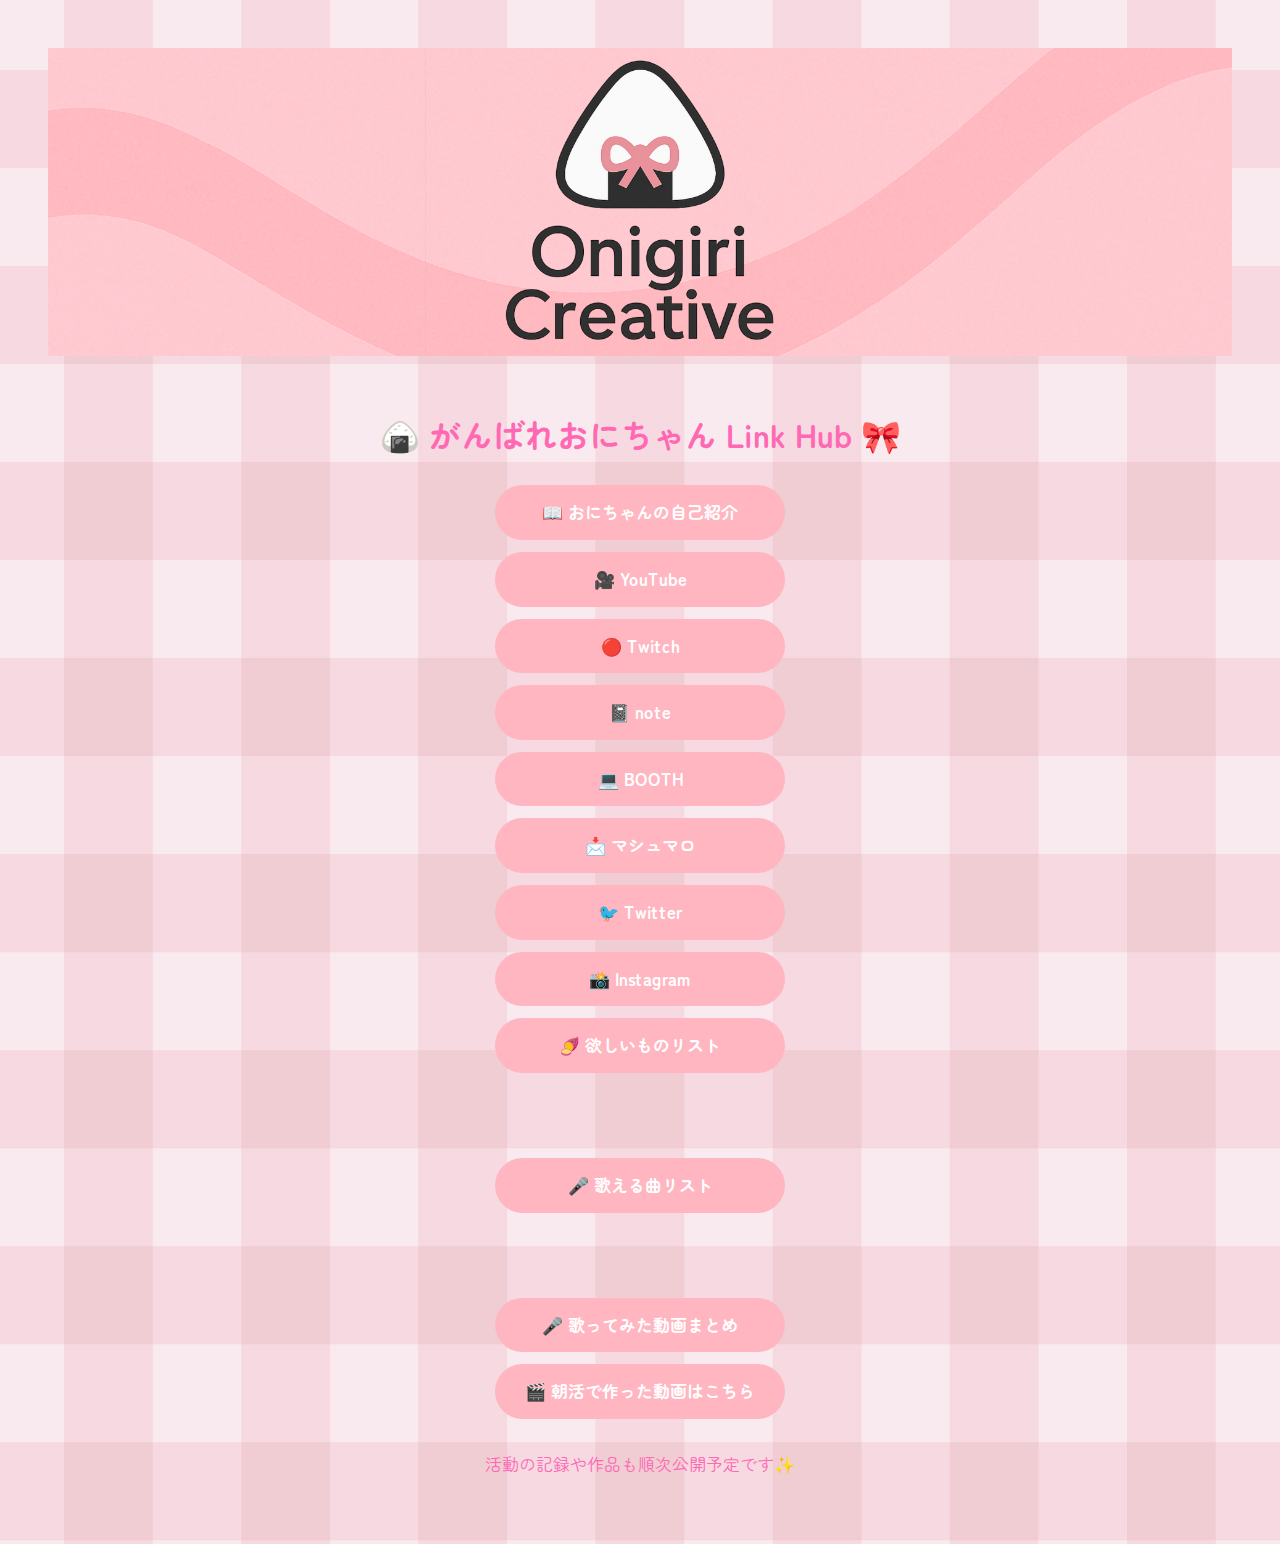
<file: index.html>
<!DOCTYPE html>
<html lang="ja">

<head>
  <meta charset="UTF-8">
  <meta name="viewport" content="width=device-width, initial-scale=1.0">
  <link rel="stylesheet" href="style.css">
  <title>がんばれおにちゃん 🍙 Link Hub</title>
  <link href="https://fonts.googleapis.com/css2?family=Zen+Maru+Gothic&display=swap" rel="stylesheet">
  
</head>

<body>
  <img src="header.png" alt="Onigiri Creative Header" style="max-width: 100%; height: auto; margin-bottom: 20px;">

  <h1>🍙 がんばれおにちゃん Link Hub 🎀</h1>
  <a href="about.html">📖 おにちゃんの自己紹介</a>
  <a href="https://www.youtube.com/@iamonigir1" target="_blank">🎥 YouTube</a>
  <a href="https://www.twitch.tv/iamonigir1" target="_blank">🔴 Twitch</a>
  <a href="https://note.com/iamonigir1" target="_blank">📓 note</a>
  <a href="https://iamonigir1.booth.pm/" target="_blank">💻️ BOOTH</a>
  <a href="https://marshmallow-qa.com/iamonigir1" target="_blank">📩 マシュマロ</a>
  <a href="https://twitter.com/iamonigir1" target="_blank">🐦 Twitter</a>
  <a href="https://www.instagram.com/iamonigir1" target="_blank">📸 Instagram</a>
  <a href="https://www.amazon.co.jp/hz/wishlist/ls/2AH8YRJR4C8YZ?ref_=wl_share" target="_blank">🍠 欲しいものリスト</a>

  <br><br>

  <a href="https://setlink.jp/public/74b23659-5f6a-4b0b-87c1-e322b23a995b" target="_blank">🎤 歌える曲リスト</a>

  <br><br>

  <a href="songs.html">🎤 歌ってみた動画まとめ</a>
  <a href="videos.html">🎬 朝活で作った動画はこちら</a>

  <p style="margin-top: 30px;">活動の記録や作品も順次公開予定です✨</p>
</body>

</html>
</file>
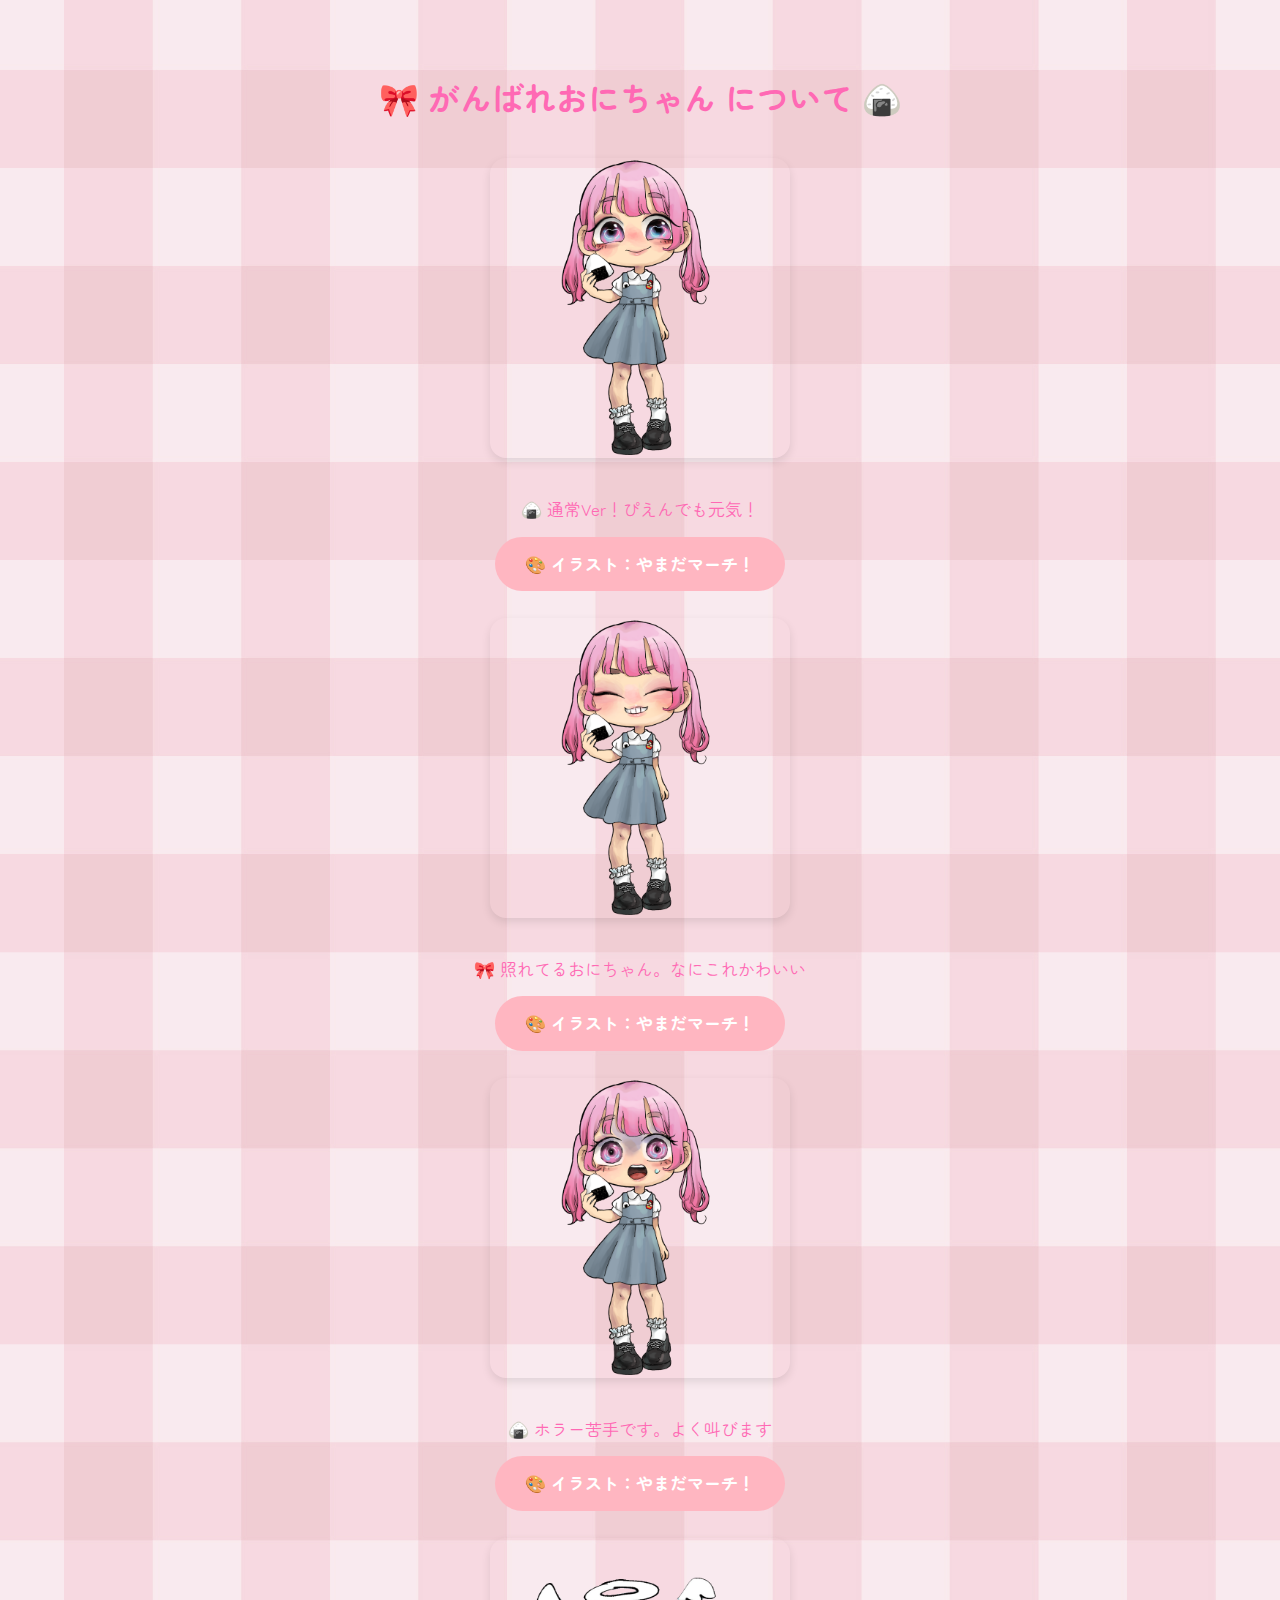
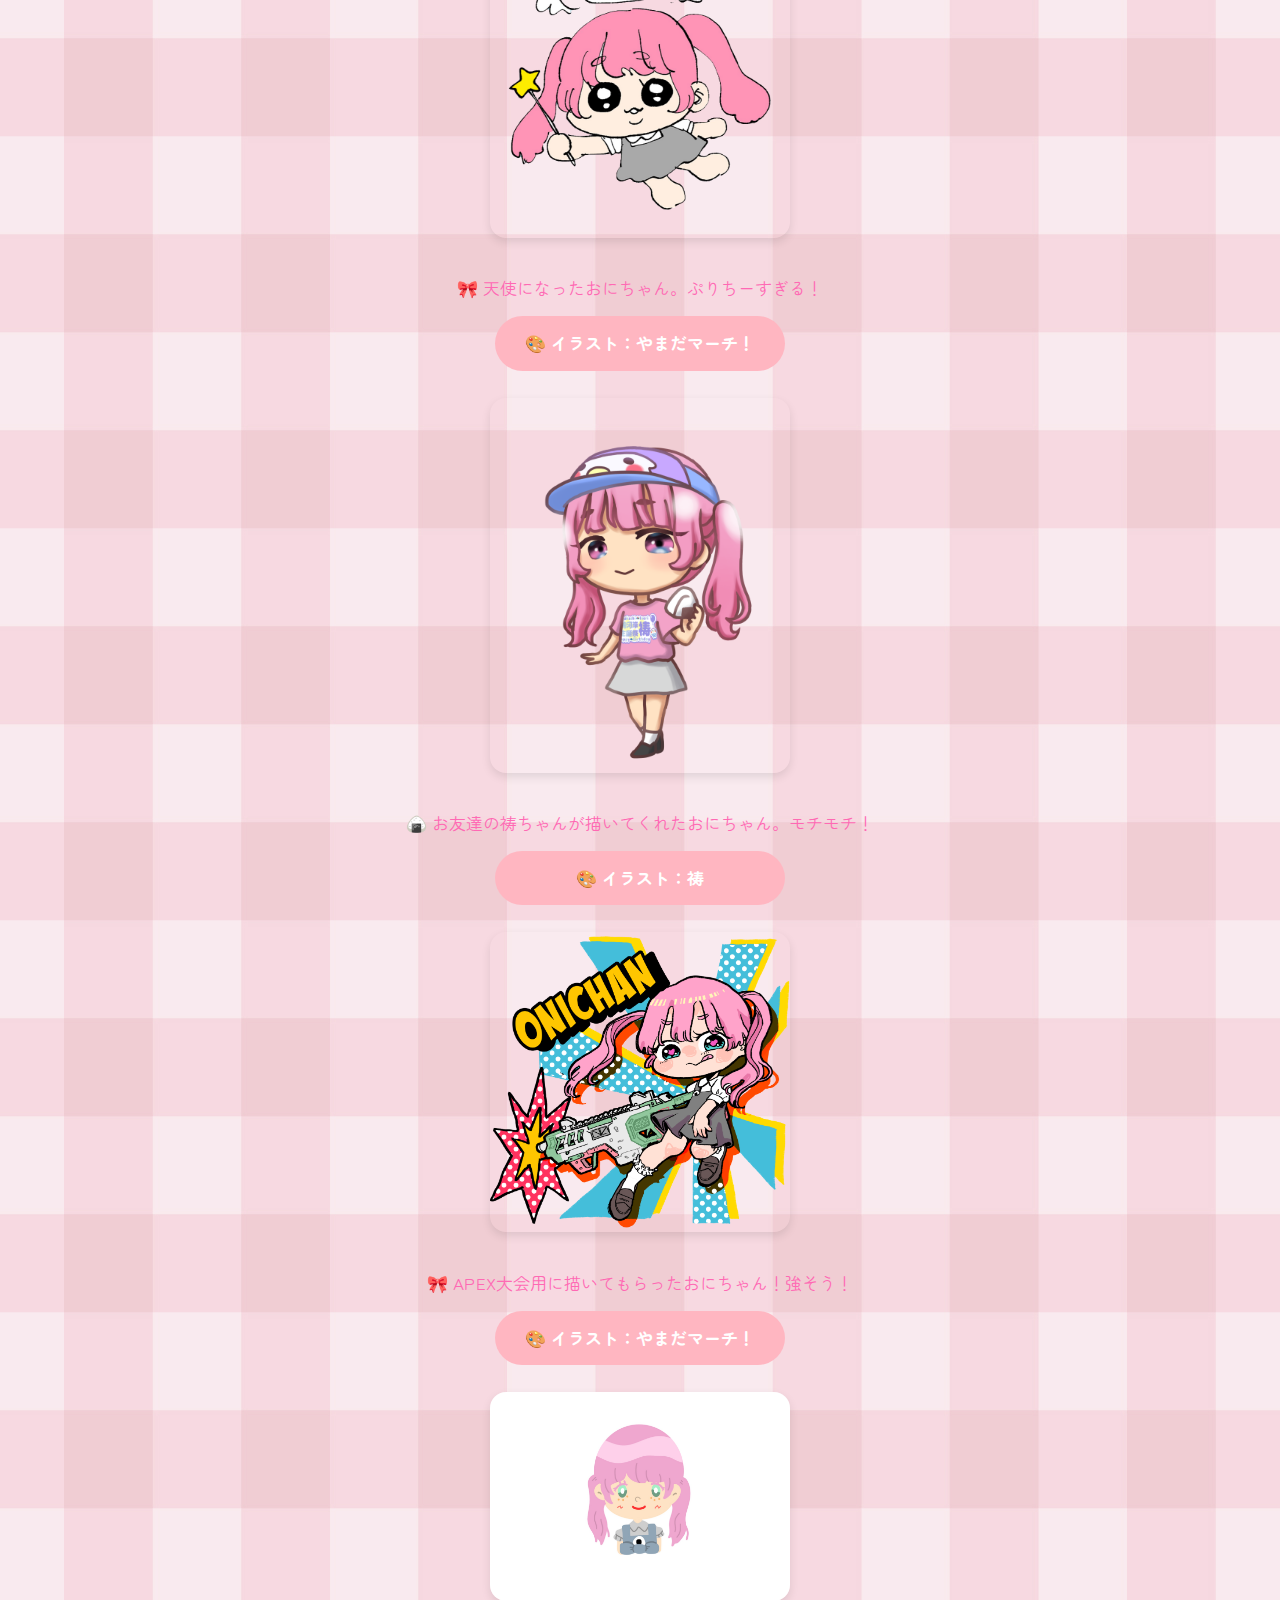
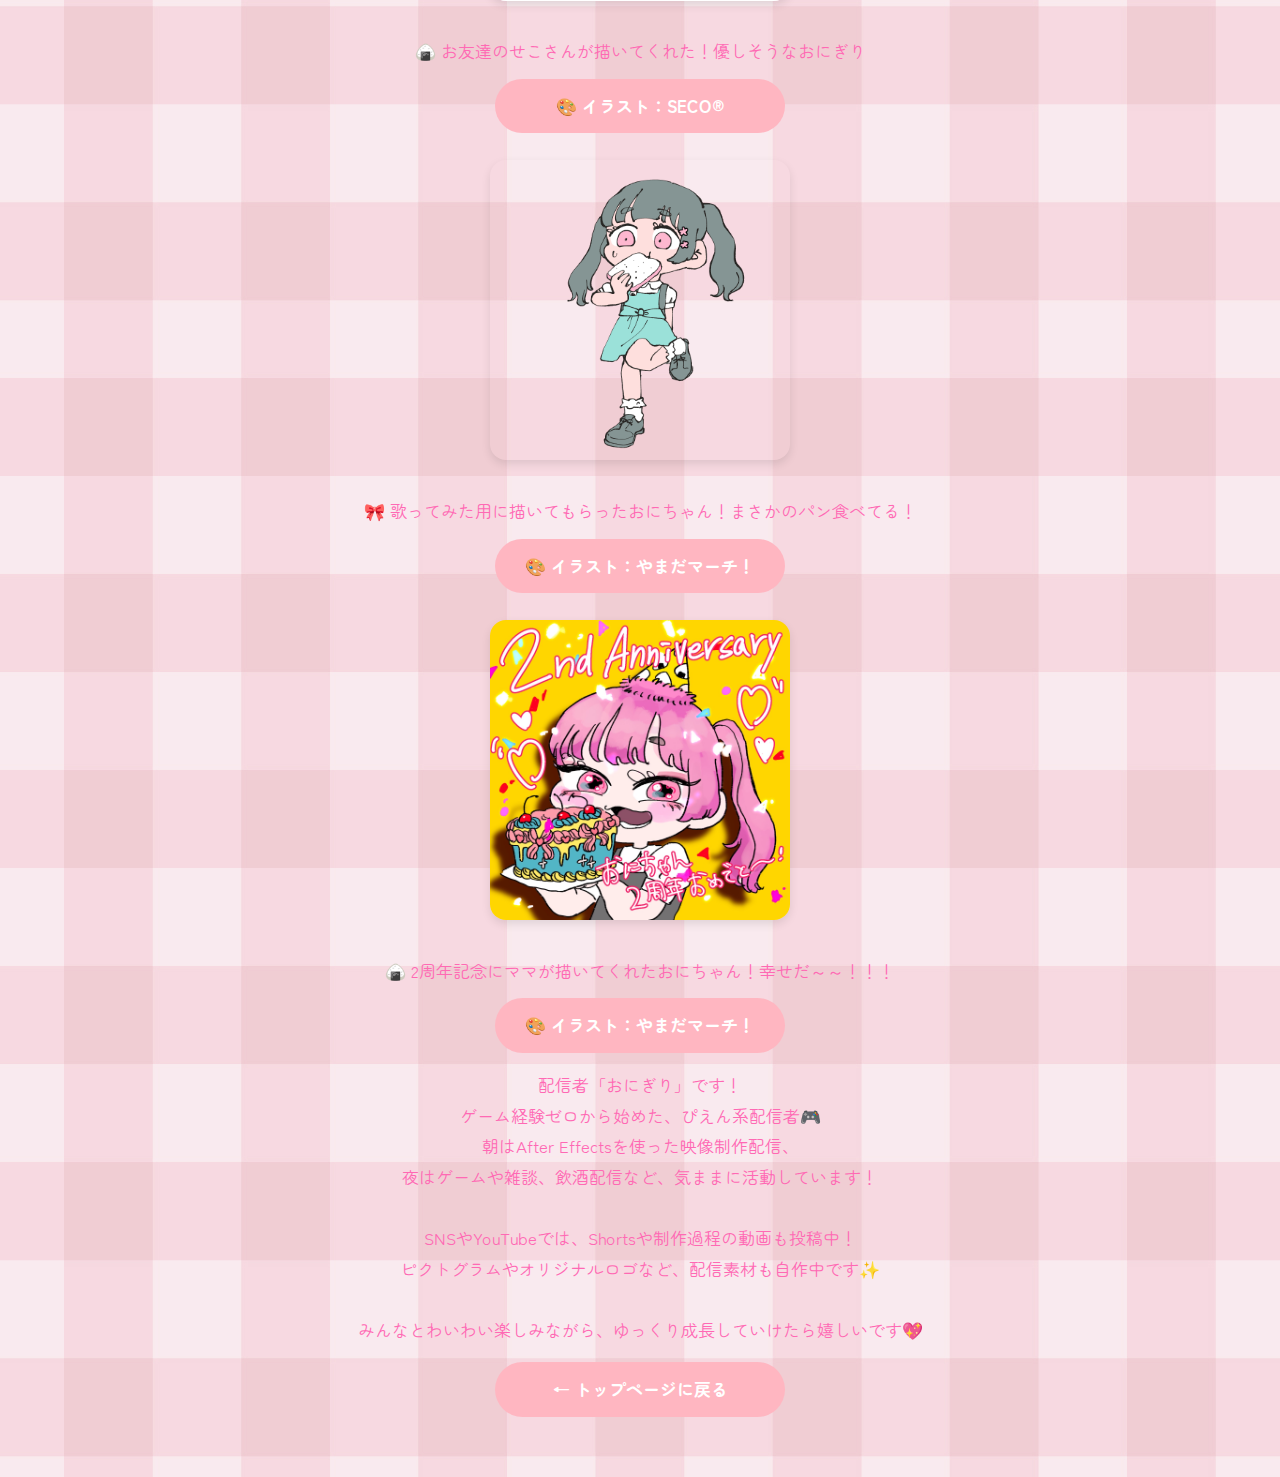
<file: about.html>
<!DOCTYPE html>
<html lang="ja">
<head>
  <meta charset="UTF-8">
  <title>がんばれおにちゃんの自己紹介</title>
  <link href="https://fonts.googleapis.com/css2?family=Zen+Maru+Gothic&display=swap" rel="stylesheet">
  <link rel="stylesheet" href="style.css">
</head>
<body>

  

  <h1>🎀 がんばれおにちゃん について 🍙</h1>

  <div class="gallery">
    <div class="card">
      <img src="Oni01.png" alt="通常おにちゃん" class="intro-img">
      <p>🍙 通常Ver！ぴえんでも元気！<br>
        <a href="https://x.com/ymd_merch" target="_blank">🎨 イラスト：やまだマーチ！</a></p>
    </div>
    <div class="card">
      <img src="Oni02.png" alt="おにちゃん照れ顔" class="intro-img">
      <p>🎀 照れてるおにちゃん。なにこれかわいい<br>
        <a href="https://x.com/ymd_merch" target="_blank">🎨 イラスト：やまだマーチ！</a></p>
    </div>
    <div class="card">
      <img src="Oni03.png" alt="おにちゃん驚き顔" class="intro-img">
      <p>🍙 ホラー苦手です。よく叫びます<br>
        <a href="https://x.com/ymd_merch" target="_blank">🎨 イラスト：やまだマーチ！</a></p>
    </div>
    <div class="card">
      <img src="Oni04.png" alt="天使おにちゃん" class="intro-img">
      <p>🎀 天使になったおにちゃん。ぷりちーすぎる！<br>
        <a href="https://x.com/ymd_merch" target="_blank">🎨 イラスト：やまだマーチ！</a></p>
    </div>
    <div class="card">
      <img src="Oni05.png" alt="祷ちゃん作おにちゃん" class="intro-img">
      <p>🍙 お友達の祷ちゃんが描いてくれたおにちゃん。モチモチ！<br>
        <a href="https://x.com/inori_amabie" target="_blank">🎨 イラスト：祷</a></p>
    </div>
    <div class="card">
      <img src="Oni06.png" alt="戦うおにちゃん" class="intro-img">
      <p>🎀 APEX大会用に描いてもらったおにちゃん！強そう！<br>
        <a href="https://x.com/ymd_merch" target="_blank">🎨 イラスト：やまだマーチ！</a></p>
    </div>
    <div class="card">
      <img src="Oni07.png" alt="戦うおにちゃん" class="intro-img">
      <p>🍙 お友達のせこさんが描いてくれた！優しそうなおにぎり<br>
        <a href="https://x.com/Seeec0y_04" target="_blank">🎨 イラスト：SECO®︎</a></p>
    </div>
    <div class="card">
      <img src="Oni08.png" alt="きゅうくらりんおにちゃん" class="intro-img">
      <p>🎀 歌ってみた用に描いてもらったおにちゃん！まさかのパン食べてる！<br>
        <a href="https://x.com/ymd_merch" target="_blank">🎨 イラスト：やまだマーチ！</a></p>
    </div>
    <div class="card">
      <img src="Oni09.png" alt="戦うおにちゃん" class="intro-img">
      <p>🍙 2周年記念にママが描いてくれたおにちゃん！幸せだ～～！！！<br>
        <a href="https://x.com/ymd_merch" target="_blank">🎨 イラスト：やまだマーチ！</a></p>
    </div>
    <!-- もっと追加してOK！ -->
  </div>
  
  
  <p>
    配信者「おにぎり」です！<br>
    ゲーム経験ゼロから始めた、ぴえん系配信者🎮<br>
    朝はAfter Effectsを使った映像制作配信、<br>
    夜はゲームや雑談、飲酒配信など、気ままに活動しています！<br><br>

    SNSやYouTubeでは、Shortsや制作過程の動画も投稿中！<br>
    ピクトグラムやオリジナルロゴなど、配信素材も自作中です✨<br><br>

    みんなとわいわい楽しみながら、ゆっくり成長していけたら嬉しいです💖
  </p>
  <a href="index.html">← トップページに戻る</a>
</body>
</html>
</file>
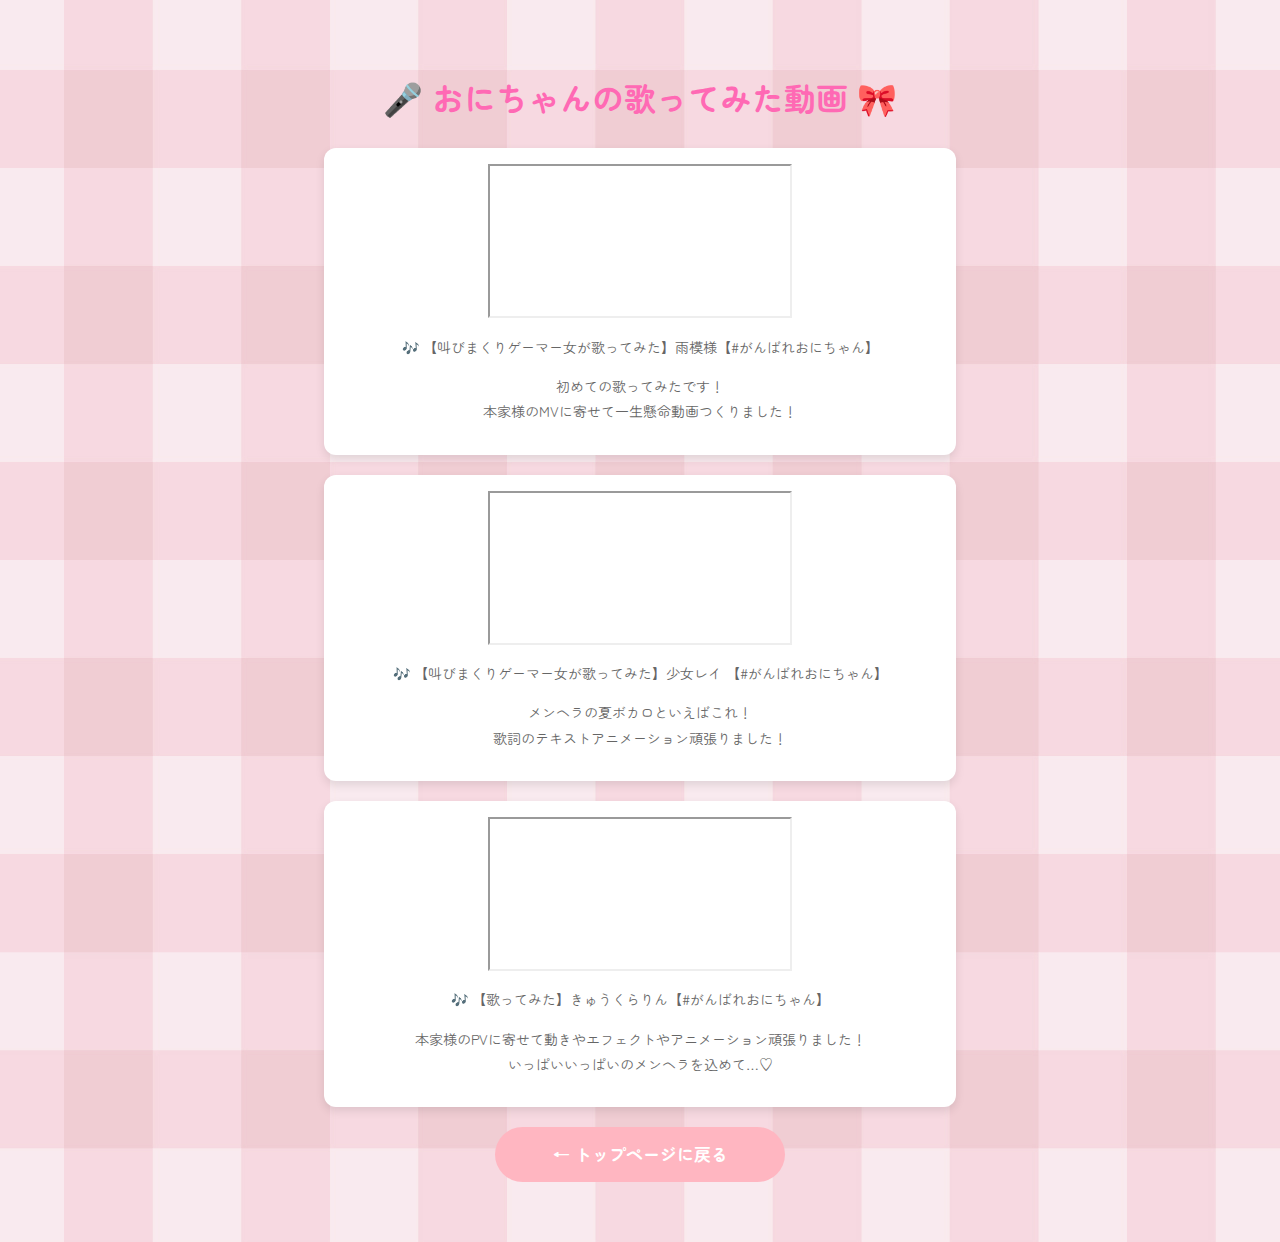
<file: songs.html>
<!DOCTYPE html>
<html lang="ja">
<head>
  <meta charset="UTF-8">
  <title>がんばれおにちゃんの歌ってみた🎤</title>
  <link href="https://fonts.googleapis.com/css2?family=Zen+Maru+Gothic&display=swap" rel="stylesheet">
  <link rel="stylesheet" href="style.css">
</head>
<body>
  <h1>🎤 おにちゃんの歌ってみた動画 🎀</h1>

  <div class="video-card">
    <iframe src="https://www.youtube.com/embed/qa2N_eZaUug?si=oKRtoGOiD5nQlosb" allowfullscreen></iframe>
    <p>🎶 【叫びまくりゲーマー女が歌ってみた】雨模様【#がんばれおにちゃん】</p>
    <p>初めての歌ってみたです！<br>本家様のMVに寄せて一生懸命動画つくりました！</p>
  </div>

  <div class="video-card">
    <iframe src="https://www.youtube.com/embed/pX8AyhowvSs?si=VUt3eeK0wrqTXnRU" allowfullscreen></iframe>
    <p>🎶 【叫びまくりゲーマー女が歌ってみた】少女レイ 【#がんばれおにちゃん】</p>
    <p>メンヘラの夏ボカロといえばこれ！<br>歌詞のテキストアニメーション頑張りました！</p>
  </div>

  <div class="video-card">
    <iframe src="https://www.youtube.com/embed/mS9XWKDaxP8?si=v9q20sXv4vGbhxDd" allowfullscreen></iframe>
    <p>🎶 【歌ってみた】きゅうくらりん【#がんばれおにちゃん】</p>
    <p>本家様のPVに寄せて動きやエフェクトやアニメーション頑張りました！<br>いっぱいいっぱいのメンヘラを込めて…♡</p>
  </div>

  <!-- 必要に応じてどんどん追加できるよ！ -->

  <a href="index.html">← トップページに戻る</a>
</body>
</html>
</file>
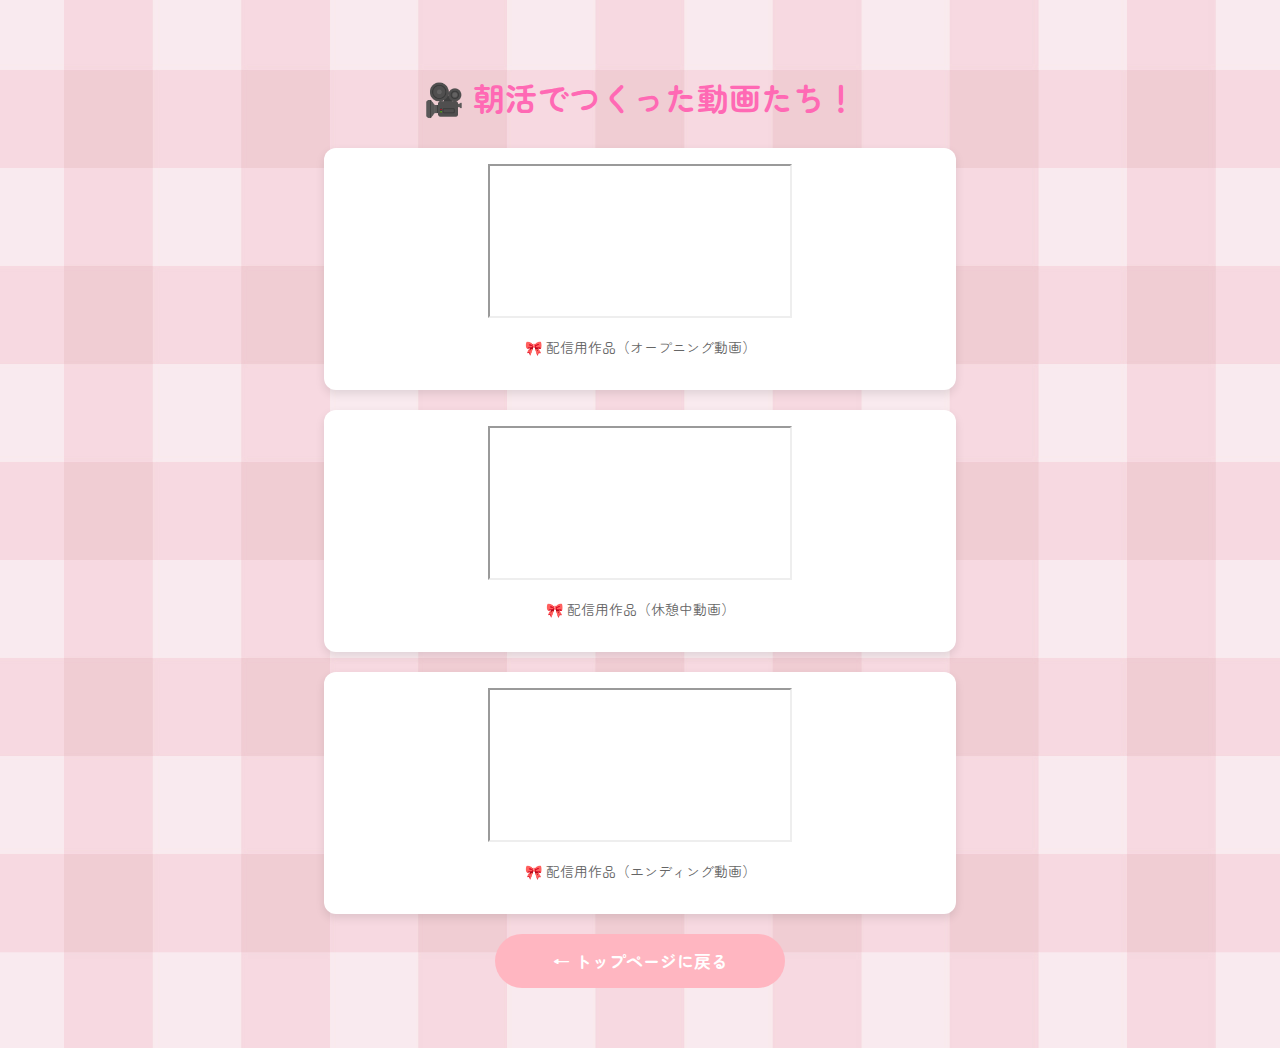
<file: videos.html>
<!DOCTYPE html>
<html lang="ja">
<head>
  <meta charset="UTF-8">
  <title>Onigiri Creative 🎥 朝活作品まとめ</title>
  <link href="https://fonts.googleapis.com/css2?family=Zen+Maru+Gothic&display=swap" rel="stylesheet">
  <link rel="stylesheet" href="style.css">
</head>
<body>
  <h1>🎥 朝活でつくった動画たち！</h1>

    <div class="video-card">
    <iframe src="https://www.youtube.com/embed/3M8HksRMw54" allowfullscreen></iframe>
    <p>🎀 配信用作品（オープニング動画）</p>
  </div>
  
  <div class="video-card">
    <iframe src="https://www.youtube.com/embed/GwO6Z7igGRI" allowfullscreen></iframe>
    <p>🎀 配信用作品（休憩中動画）</p>
  </div>

  <div class="video-card">
    <iframe src="https://www.youtube.com/embed/sw1z7qE0kdc" allowfullscreen></iframe>
    <p>🎀 配信用作品（エンディング動画）</p>
  </div>

  <!-- 他にも追加できるよ！ -->

  <a href="index.html">← トップページに戻る</a>
</body>
</html>
</file>
<file: style.css>
body {
      font-family: 'Zen Maru Gothic', sans-serif;
      font-size: 17px;
      line-height: 1.8;
      color: #ff69b4;
      background-image: url('bg-check.png');
      background-repeat: repeat;
      background-size: auto;
      text-align: center;
      padding: 40px;
    }

    h1 {
      font-size: 2rem;
      color: #ff69b4;
    }

    a {
      display: block;
      margin: 12px auto;
      padding: 12px 20px;
      width: 250px;
      border-radius: 999px;
      background: #ffb6c1;
      color: white;
      text-decoration: none;
      font-weight: bold;
      transition: background 0.3s ease, transform 0.2s ease;
    }

    a:hover {
      background: #ff69b4;
      transform: scale(1.05);
    }

    img {
      max-width: 100%;
      height: auto;
    }

    .intro-img {
        width: 300px;
        max-width: 90%;
        border-radius: 16px;
        box-shadow: 0 4px 10px rgba(0, 0, 0, 0.1);
        margin: 10px;
        transition: transform 0.3s ease;
      }
      
      .intro-img:hover {
        transform: scale(1.02);
      }

      .video-card {
        box-shadow: 0 4px 10px rgba(0,0,0,0.1);
        padding: 16px;
        border-radius: 12px;
        background: #fff;
      }
      .video-card {
        max-width: 600px;
        margin: 20px auto;
        padding: 16px;
        background: #fff;
        border-radius: 12px;
        box-shadow: 0 4px 10px rgba(0,0,0,0.1);
      }
      .video-card p {
        font-size: 14px;
        color: #666;
        margin-top: 8px;
      }
      
      
      
      

    @media screen and (max-width: 768px) {
        body {
          padding: 20px;
          font-size: 14px;
        }
        h1 {
          font-size: 1.5rem;
        }
        .card, a {
          width: 80%; /* ←ここを100%から80%にしてあげる */
          margin: 8px auto; /* ←中央寄せ＋縦の間隔 */
        }
      }
</file>
